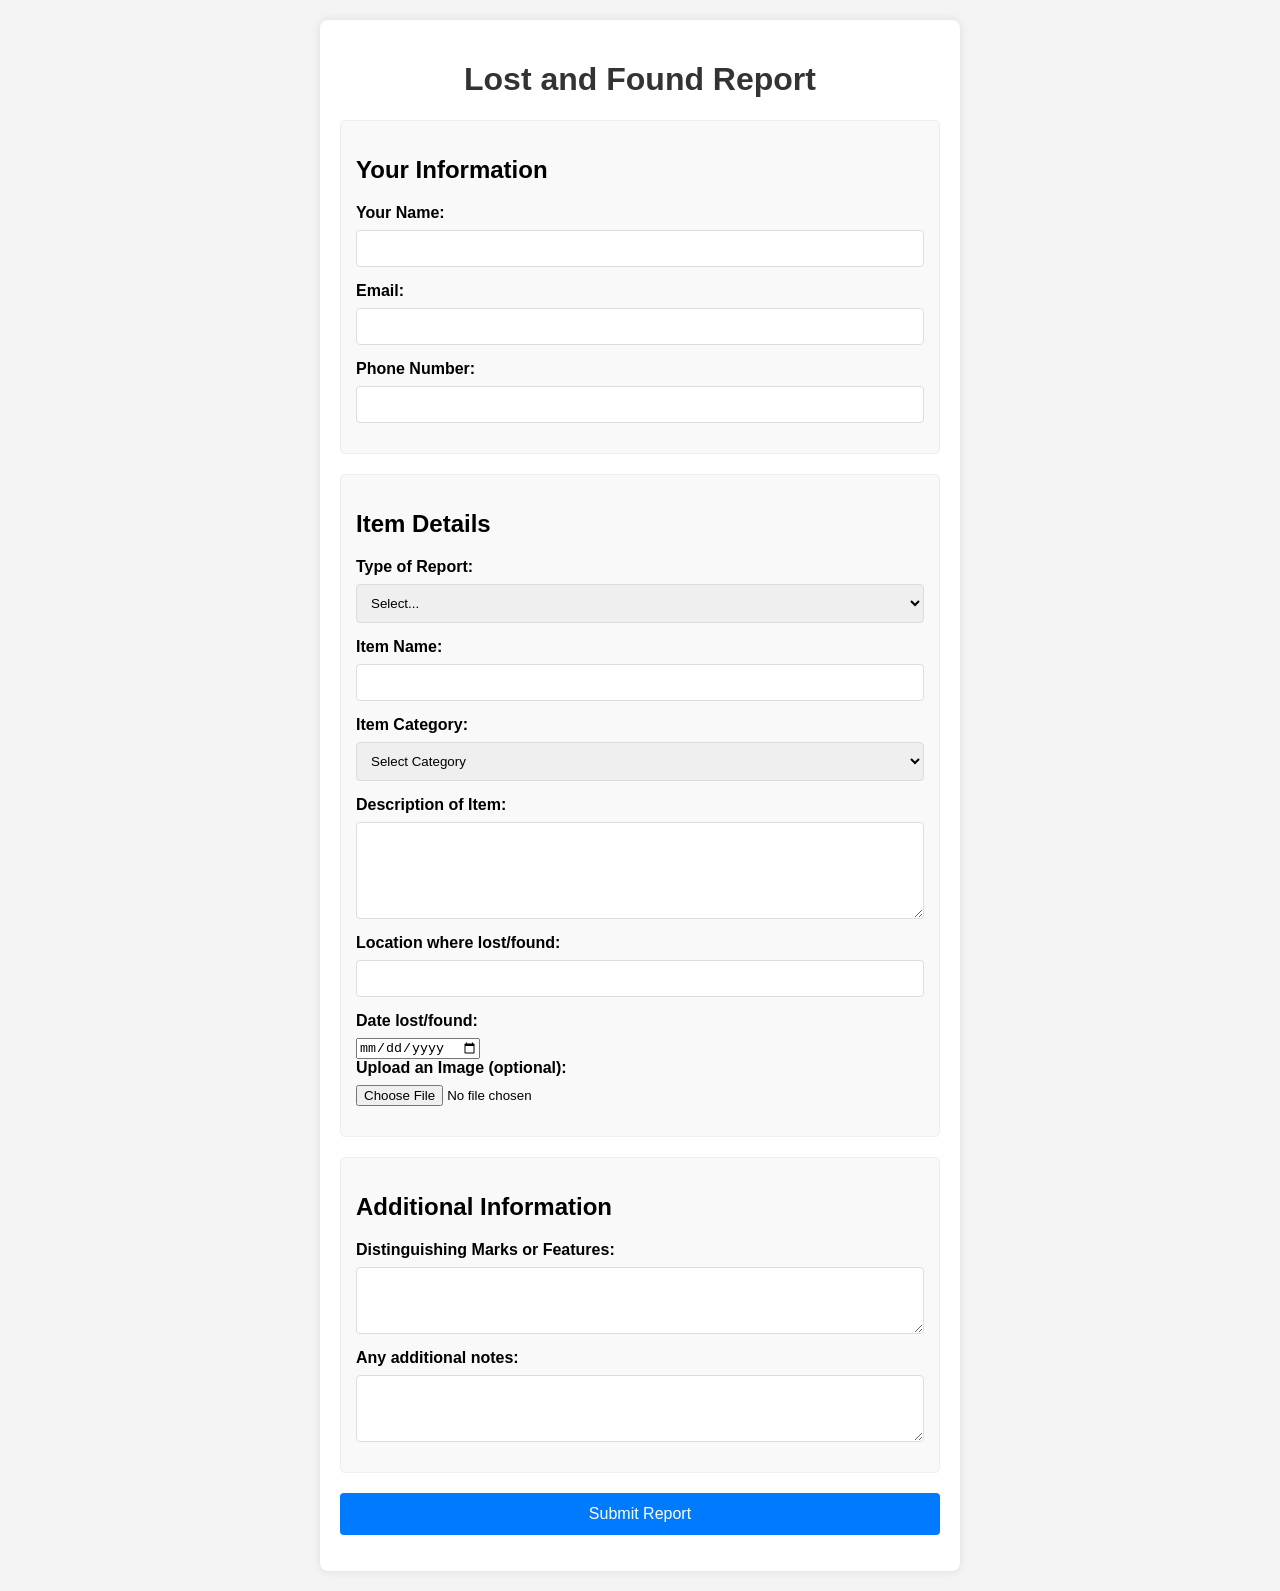
<file: exp2.html>
<html lang="en">
<head>
    <meta charset="UTF-8">
    <meta name="viewport" content="width=device-width, initial-scale=1.0">
    <title>Lost and Found Report</title>
    <style>
        body {
            font-family: Arial, sans-serif;
            margin: 20px;
            background-color: #f4f4f4;
        }
        .container {
            background-color: #fff;
            padding: 20px;
            border-radius: 8px;
            box-shadow: 0 0 10px rgba(0, 0, 0, 0.1);
            max-width: 600px;
            margin: auto;
        }
        h1 {
            text-align: center;
            color: #333;
        }
        label {
            display: block;
            margin-bottom: 8px;
            font-weight: bold;
        }
        input[type="text"],
        input[type="email"],
        input[type="tel"],
        textarea,
        select {
            width: 100%;
            padding: 10px;
            margin-bottom: 15px;
            border: 1px solid #ddd;
            border-radius: 4px;
            box-sizing: border-box;
        }
        input[type="file"] {
            margin-bottom: 15px;
        }
        button {
            background-color: #007bff;
            color: white;
            padding: 12px 20px;
            border: none;
            border-radius: 4px;
            cursor: pointer;
            font-size: 16px;
            width: 100%;
        }
        button:hover {
            background-color: #0056b3;
        }
        .form-section {
            margin-bottom: 20px;
            border: 1px solid #eee;
            padding: 15px;
            border-radius: 5px;
            background-color: #f9f9f9;
        }
    </style>
</head>
<body>
    <div class="container">
        <h1>Lost and Found Report</h1>
        <form id="reportForm" action="#" method="post" enctype="multipart/form-data">
            <div class="form-section">
                <h2>Your Information</h2>
                <label for="reporterName">Your Name:</label>
                <input type="text" id="reporterName" name="reporterName" required>

                <label for="contactEmail">Email:</label>
                <input type="email" id="contactEmail" name="contactEmail" required>

                <label for="contactPhone">Phone Number:</label>
                <input type="tel" id="contactPhone" name="contactPhone">
            </div>

            <div class="form-section">
                <h2>Item Details</h2>
                <label for="itemType">Type of Report:</label>
                <select id="itemType" name="itemType" required>
                    <option value="">Select...</option>
                    <option value="lost">Lost Item</option>
                    <option value="found">Found Item</option>
                </select>

                <label for="itemName">Item Name:</label>
                <input type="text" id="itemName" name="itemName" required>

                <label for="itemCategory">Item Category:</label>
                <select id="itemCategory" name="itemCategory">
                    <option value="">Select Category</option>
                    <option value="electronics">Electronics</option>
                    <option value="documents">Documents (e.g., ID, Passport)</option>
                    <option value="clothing">Clothing</option>
                    <option value="accessories">Accessories (e.g., jewelry, watch)</option>
                    <option value="bag">Bag/Luggage</option>
                    <option value="wallet">Wallet/Purse</option>
                    <option value="keys">Keys</option>
                    <option value="other">Other</option>
                </select>

                <label for="itemDescription">Description of Item:</label>
                <textarea id="itemDescription" name="itemDescription" rows="5" required></textarea>

                <label for="lostFoundLocation">Location where lost/found:</label>
                <input type="text" id="lostFoundLocation" name="lostFoundLocation" required>

                <label for="lostFoundDate">Date lost/found:</label>
                <input type="date" id="lostFoundDate" name="lostFoundDate" required>

                <label for="itemImage">Upload an Image (optional):</label>
                <input type="file" id="itemImage" name="itemImage" accept="image/*">
            </div>

            <div class="form-section">
                <h2>Additional Information</h2>
                <label for="distinguishingMarks">Distinguishing Marks or Features:</label>
                <textarea id="distinguishingMarks" name="distinguishingMarks" rows="3"></textarea>

                <label for="additionalNotes">Any additional notes:</label>
                <textarea id="additionalNotes" name="additionalNotes" rows="3"></textarea>
            </div>

            <button type="submit">Submit Report</button>
        </form>
    </div>
</body>
</html>
</file>
